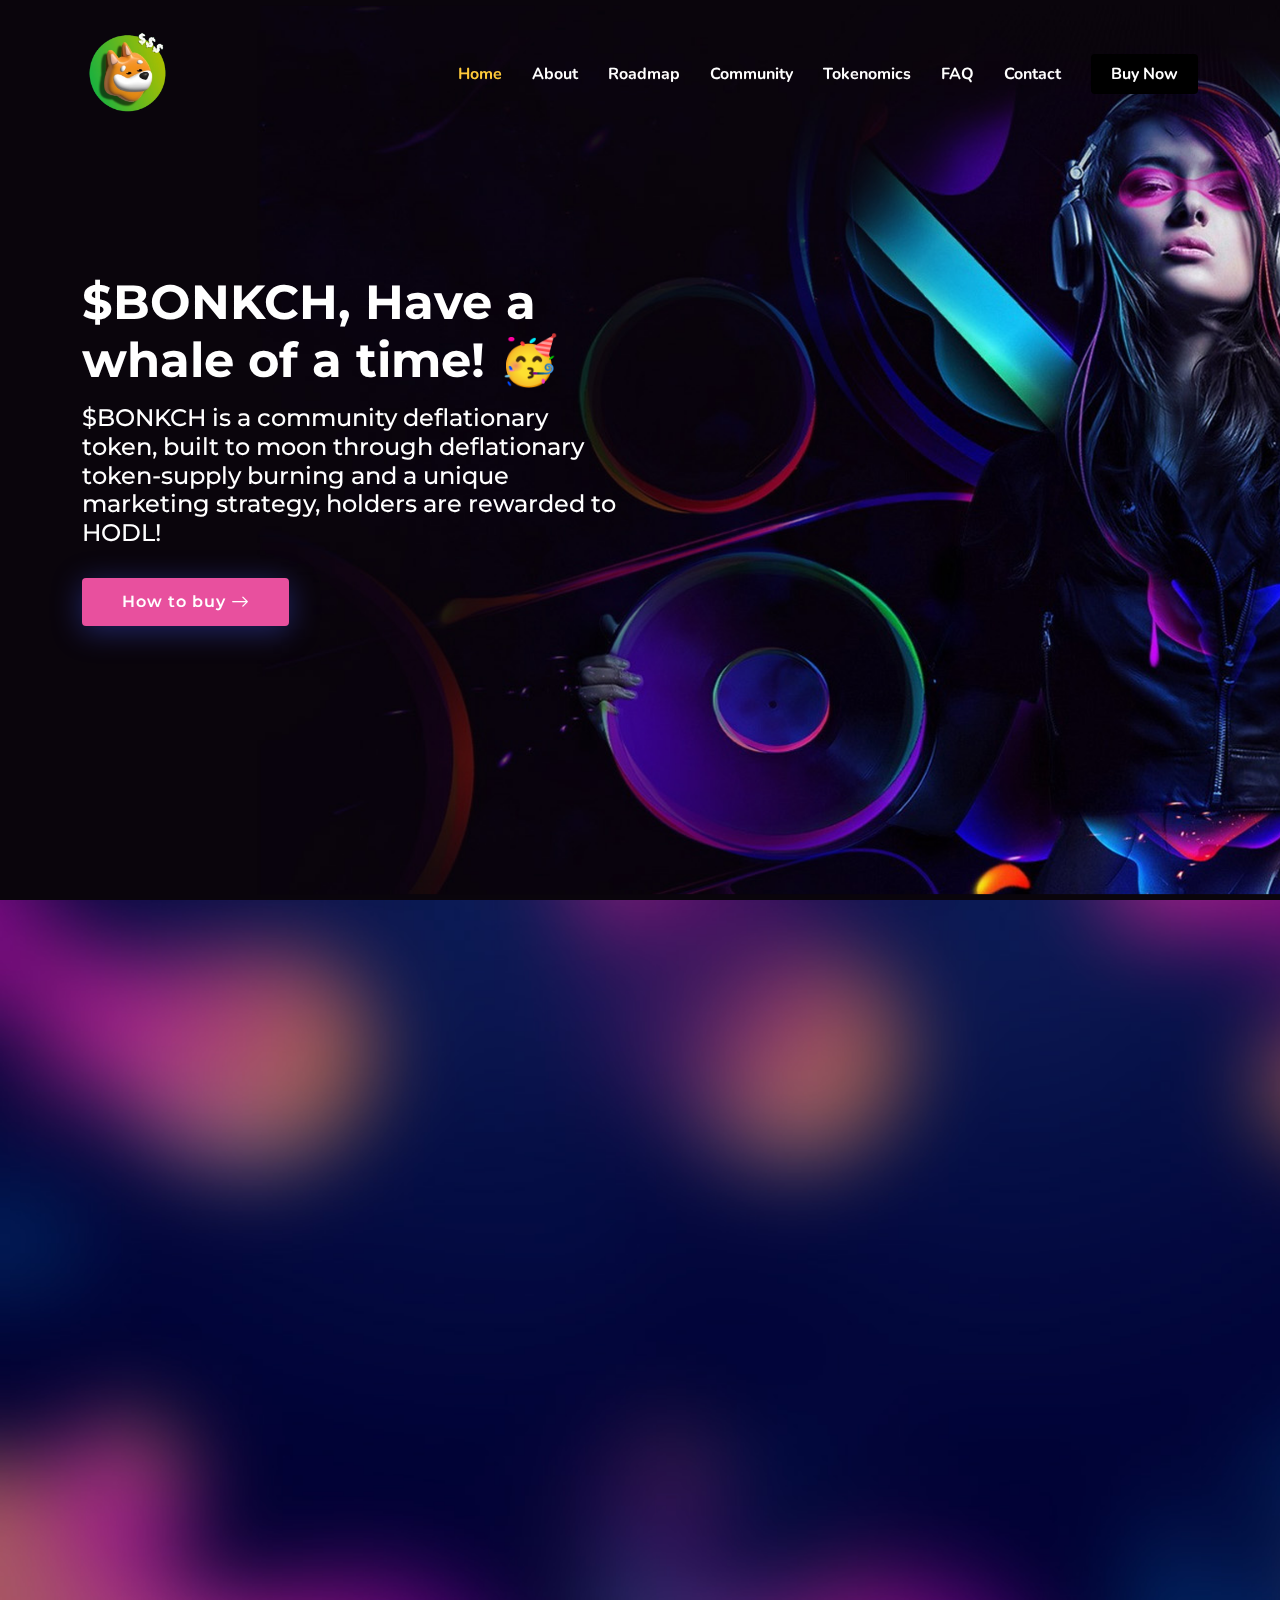
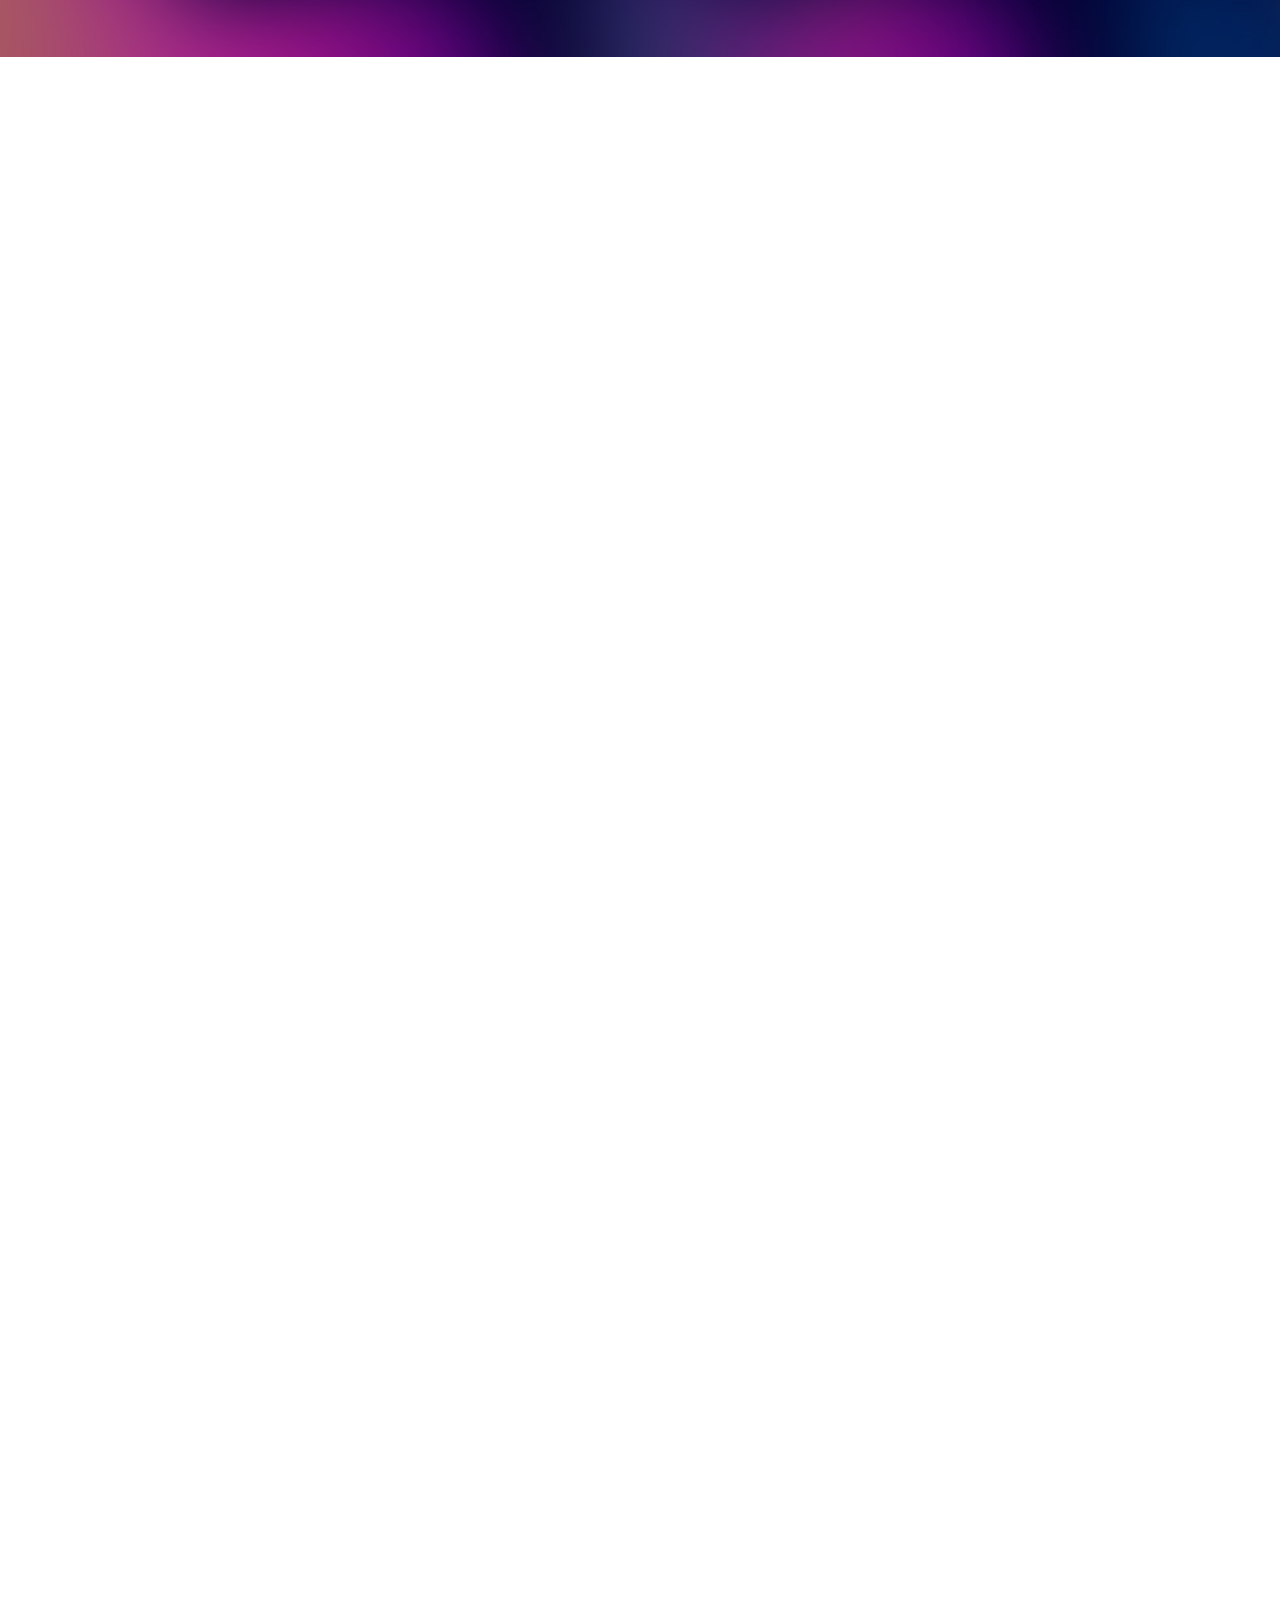
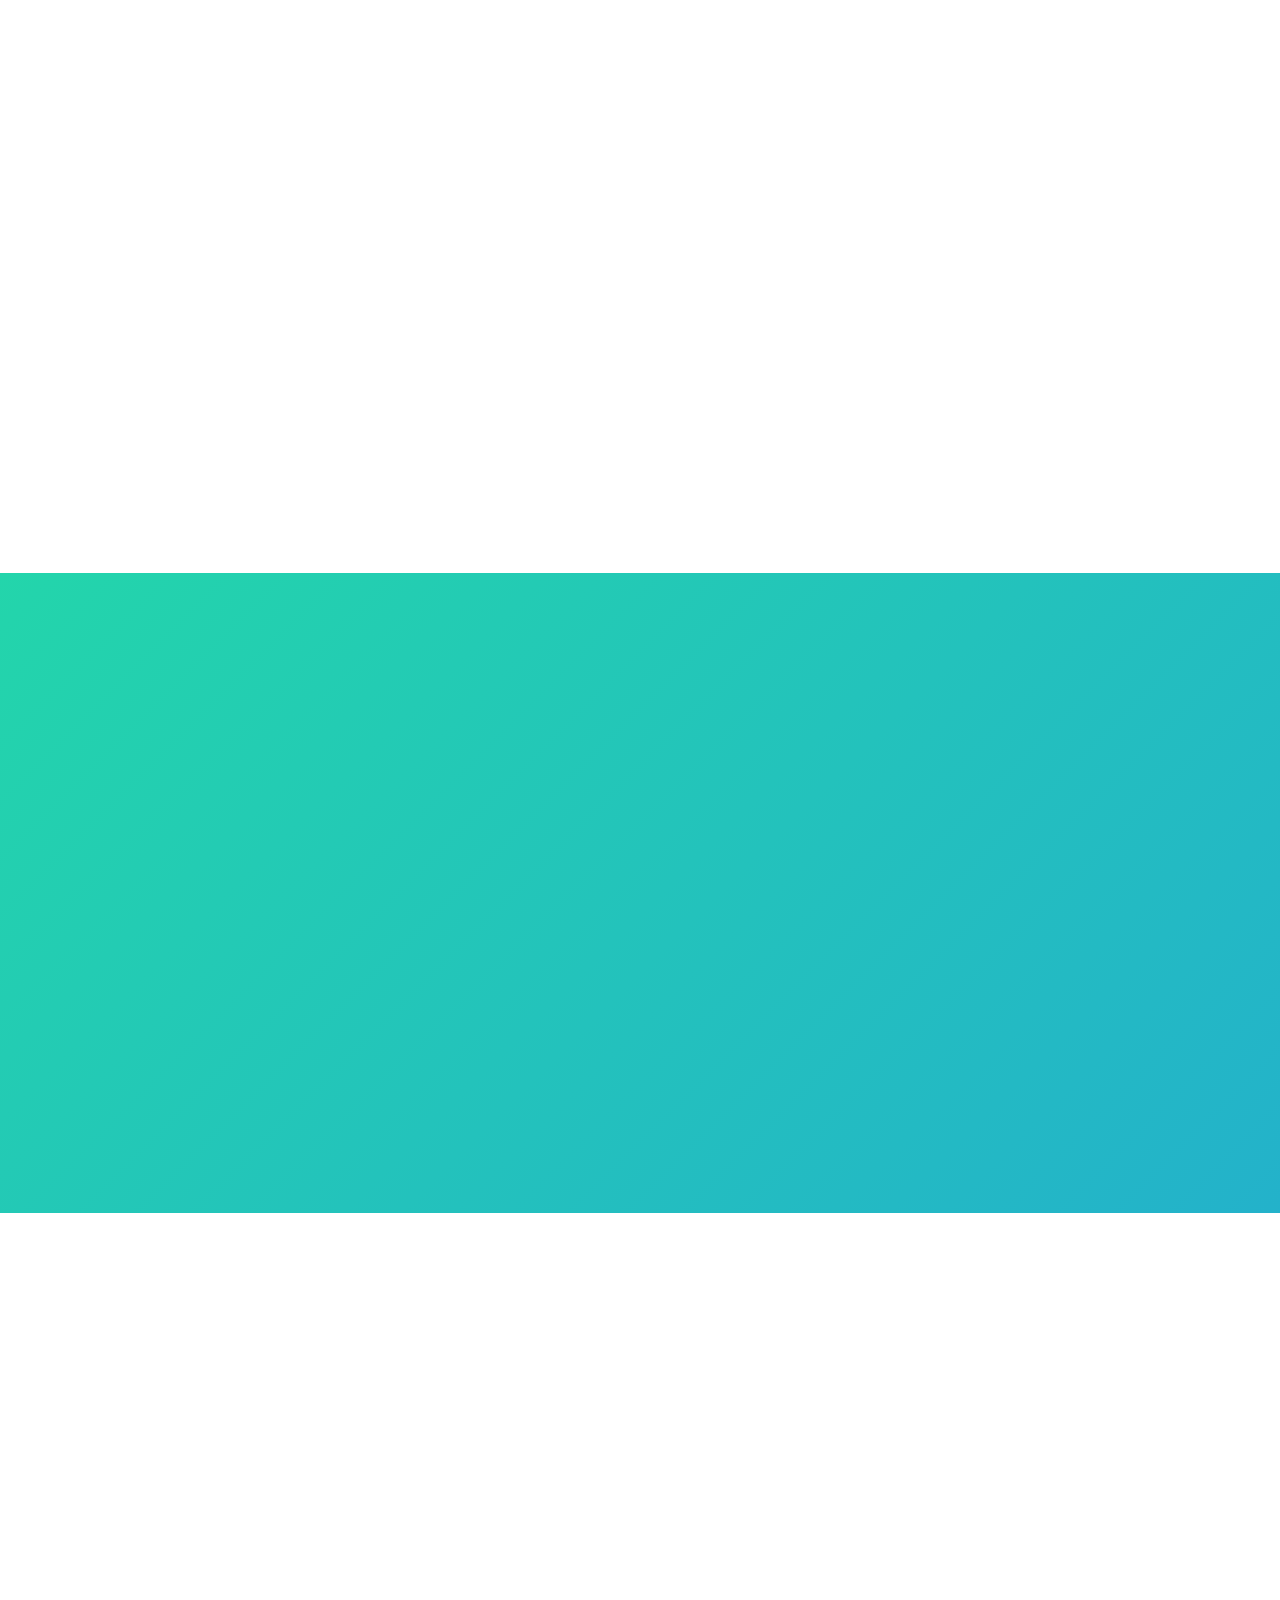
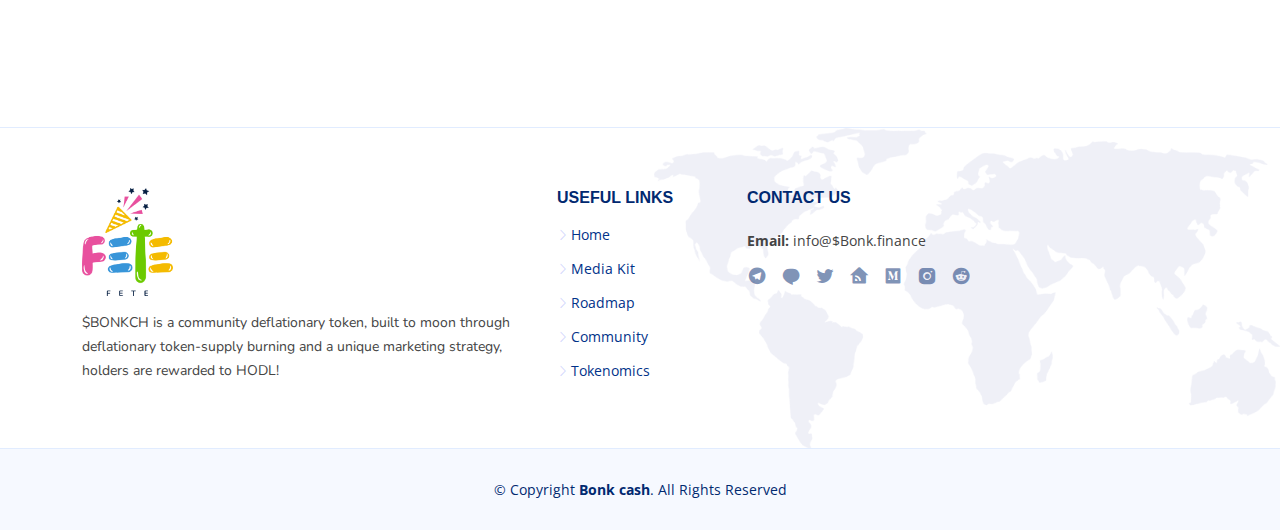
<file: index.html>
<!DOCTYPE html>
<html lang="en">

<head>
  <meta charset="utf-8">
  <meta content="width=device-width, initial-scale=1.0" name="viewport">

  <title>Bonk cash </title>
  <meta charset="UTF-8">
  <meta name="description" content="Bonk cash is an autonomous yield and liquidity generation protocol that directly rewards the holders.">
  <meta name="keywords" content="$BONKCH
   is a community deflationary token, Built to moon through deflationary token-supply burning while continuously increasing liquidity. ">
  <meta name="author" content="Bonk cash">
  <meta name="viewport" content="width=device-width, initial-scale=1.0">

  <!-- Favicons -->
  <link rel="icon" href="assets/img/icon-2.png" type="image/gif" sizes="16x16">
  <link href="assets/img/icon-2.png" rel="icon">
  <link href="assets/img/Icon-2.png" rel="apple-touch-icon">
  <link rel="stylesheet" href="https://cdnjs.cloudflare.com/ajax/libs/font-awesome/4.7.0/css/font-awesome.min.css">

  <!-- Google Fonts -->
  <link href="https://fonts.googleapis.com/css?family=Open+Sans:300,300i,400,400i,600,600i,700,700i|Nunito:300,300i,400,400i,600,600i,700,700i|Poppins:300,300i,400,400i,500,500i,600,600i,700,700i" rel="stylesheet">
  <link rel="preconnect" href="https://fonts.gstatic.com">
<link href="https://fonts.googleapis.com/css2?family=Montserrat:wght@600&display=swap" rel="stylesheet">

  <!-- Vendor CSS Files -->
  <link href="assets/vendor/bootstrap/css/bootstrap.min.css" rel="stylesheet">
  <link href="assets/vendor/bootstrap-icons/bootstrap-icons.css" rel="stylesheet">
  <link href="assets/vendor/aos/aos.css" rel="stylesheet">
  <link href="assets/vendor/remixicon/remixicon.css" rel="stylesheet">
  <link href="assets/vendor/swiper/swiper-bundle.min.css" rel="stylesheet">
  <link href="assets/vendor/glightbox/css/glightbox.min.css" rel="stylesheet">

  <!-- Template Main CSS File -->
  <link href="assets/css/style.css" rel="stylesheet">
</head>

<body>

  <!-- ======= Header ======= -->
  <header id="header" class="header fixed-top">
    <div class="container-fluid container-xl d-flex align-items-center justify-content-between">

      <a href="index.html" class="logo d-flex align-items-center">
        <img src="assets/img/logo 1.png" alt="">
        <!-- <span>$Bonk Finane</span> -->
      </a>

      <nav id="navbar" class="navbar">
        <ul>
          <li><a class="nav-link scrollto active" href="#hero">Home</a></li>
          <li><a class="nav-link scrollto" href="#about">About</a></li>
          <li><a class="nav-link scrollto" href="#roadmap">Roadmap</a></li>
          <li><a class="nav-link scrollto" href="#social">Community</a></li>
          <li><a class="nav-link scrollto" href="#tokenomics">Tokenomics</a></li>
          <li><a class="nav-link scrollto" href="#faq">FAQ</a></li>
          <li><a class="nav-link scrollto" href="#footer">Contact</a></li>
          <li><a class="getstarted scrollto" href="https://exchange.pancakeswap.finance/#/swap?outputCurrency=0xb45dd6ca4962ff378102339da447e1d9d06531d4" target="_blank">Buy Now</a></li>
        </ul>
        <i class="bi bi-list mobile-nav-toggle"></i>
      </nav><!-- .navbar -->

    </div>
  </header><!-- End Header -->

  <!-- ======= Hero Section ======= -->
  <section id="hero" class="hero d-flex align-items-center">

    <div class="container">
      <div class="row">
        <div class="col-lg-6 d-flex flex-column justify-content-center">
          <h1 data-aos="fade-up">$BONKCH, Have a whale of a time! 🥳</h1>
          <h2 data-aos="fade-up" data-aos-delay="400">$BONKCH is a community deflationary token, built to moon through deflationary token-supply burning and a unique marketing strategy, holders are rewarded to HODL! </h2>
          <div data-aos="fade-up" data-aos-delay="600">
            <div class="text-center text-lg-start">
              <a href="https://link.medium.com/JXlWDbOZ0fb" target="_blank" class="btn-get-started scrollto d-inline-flex align-items-center justify-content-center align-self-center">
                <span>How to buy</span>
                <i class="bi bi-arrow-right"></i>
              </a>
            </div>
          </div>
        </div>
        <div class="col-lg-6 hero-img" data-aos="zoom-out" data-aos-delay="200">
          <!-- <img src="assets/img/hero-img.png" class="img-fluid" alt=""> -->
        </div>
      </div>
    </div>

  </section><!-- End Hero -->

  <main id="main">

    <!-- ======= About Section ======= -->
    <section id="about" class="about">

      <div class="container" data-aos="fade-up">
        <div class="row gx-0">

          <div class="col-lg-6 d-flex flex-column justify-content-center" data-aos="fade-up" data-aos-delay="200">
            <div class="content">
              <h3>About Bonk cash</h3>
              <p>
                Bonk Cash is an autonomous yield and liquidity generation protocol that directly rewards the holders, $BONKCH
                 is a community deflationary token, built to moon through deflationary token-supply burning while continuously increasing liquidity.

                We have burned 50% of $BONKCH
                 tokens and will still continue burning on each transaction. Holders earn passive rewards through static reflection. the longer you hold, the bigger the reward!
              </p>
              <div class="text-center text-lg-start">
                <a href="#buy1" class="btn-read-more d-inline-flex align-items-center justify-content-center align-self-center">
                  <span>Read More</span>
                  <i class="bi bi-arrow-right"></i>
                </a>
              </div>
            </div>
          </div>

          <div class="col-lg-6 d-flex align-items-center" data-aos="zoom-out" data-aos-delay="200">
            <div class="container">
              <div class="row row-cols-2">
                <div class="col"> <img src="assets/img/reward.png" class="img-fluid" alt="" id="aboutimg"> <h3>Rewards Mechanism</h3> <p>Holders earn passive rewards through static reflection as they watch their balance of $Bonk Token grow indefinitely.</p></div>
                <div class="col"><img src="assets/img/comm.png" class="img-fluid" alt="" id="aboutimg"> <h3>Community Driven</h3> <p>Though the core development team is always working on Bonk cash it is the community who can guarantee its success. On Telegram, Twitter, Instagram, Reddit and other social media channels, our spectacular community is spreading the word about us.</p></div>
                <div class="col"><img src="assets/img/automatic.png" class="img-fluid" alt="" id="aboutimg"> <h3>Automatic LP</h3> <p>Every trade contributes toward automatically generating liquidity locked inside PancakeSwap LP.</p></div>
                <div class="col"><img src="assets/img/secure.png" class="img-fluid" alt="" id="aboutimg"> <h3>Deflationary</h3> <p>As the blackhole is listed as top holder, every transaction removes tokens from circulation which in turn reduces the circulating supply. </p></div>
              </div>
            </div>
            <!-- <img src="assets/img/about.jpg" class="img-fluid" alt=""> -->
          </div>

        </div>
      </div>

    </section><!-- End About Section -->

    <!-- ======= Buy Section ======= -->
    <section id="buy1" class="features">
      <div class="container" data-aos="fade-up">
        <div class="button-buy">
          <a href="https://exchange.pancakeswap.finance/#/swap?outputCurrency=0xb45dd6ca4962ff378102339da447e1d9d06531d4" target="_blank" class="btn-buy">Buy on Pancakeswap</a>
        </div>
        <p class="button-buy">Use Slippage 11%
        </p>
      </div>
    </section><!-- End buy Section -->

    <!-- ======= Buy 2 Section ======= -->
    <section id="buy2" class="features">
      <div class="container button-buy" data-aos="fade-up">
        <div class="row">
          <!-- <div class="col-sm-6">
            <div class="card">
              <div class="card-body">
                 <a href="#empty"  class="btn-buy1 buyconst">Token Address</a>
                </div>
                <p class="pending">Pending</p>
            </div>
          </div> -->

          <div class="col-sm-6">
            <div class="card">
              <div class="card-body">
                 <a href="https://poocoin.app/tokens/0xb45dd6ca4962ff378102339da447e1d9d06531d4" target="_blank" class="btn-buy3 buyconst">Chart</a>
                </div>
                <!-- <p class="pending">Pending</p> -->
            </div>
          </div>

          <div class="col-sm-6">
            <div class="card">
              <div class="card-body">
                 <a href=#"https://$Bonk.finance/$BonkFINANCE-whitepaper.pdf" target="_blank" class="btn-buy4 buyconst">Whitepaper</a>
                </div>
                <!-- <p class="pending">Pending</p> -->
            </div>
          </div>

          <!-- <div class="col-sm-6">
            <div class="card">
              <div class="card-body">
                 <a href="#empty"  class="btn-buy5 buyconst">Contract</a>
                </div>
                <p class="pending">Pending</p>
            </div>
          </div> -->

          <div class="col-sm-6">
            <div class="card">
              <div class="card-body">
                 <a href="https://bscscan.com/tx/0x7083aa9ee60e361a166067e71b2b704f83117fe02847d2a7dafdd5c43895daea" target="_blank" class="btn-buy6 buyconst">Token Burned</a>
                </div>
                <!-- <p class="pending">Pending</p> -->
            </div>
          </div>

          <!-- <div class="col-sm-6">
            <div class="card">
              <div class="card-body">
                 <a href="#empty"  class="btn-buy7 buyconst">LP Burned</a>
                </div>
                <p class="pending">Pending</p>
            </div>
          </div> -->

        </div>
      </div>
    </section><!-- End buy 2 Section -->

    <!-- Social media connect -->
    <section id="social" class="features">
      <div class="container" data-aos="fade-up">
        <div class="row">
          <div class="card text-center">
      <br>
      <div class="socialbuy" id="social">
      <p> <strong> $Bonk with us </strong></p>
      <div class="social-links mt-4 social" id="social">
              <a href="http://t.me/bonkcash" target="_blank" class="fa fa-telegram"></a>
              <a href="http://t.me/bonkcashchat" target="_blank" class="fa fa-comments"></a>
              <a href="http://x.com/bonkcash" target="_blank" class="fa fa-twitter"></a>
              <a href=#"https://$Bonk.finance" class="fa fa-dribbble"></a>
              <a href=#"https://medium.com/@$Bonkfinance" target="_blank" class="fa fa-medium"></a>
              <a href=#"https://instagram.com/$Bonkfinance" target="_blank" class="fa fa-instagram"></a>
              <a href=#"https://www.reddit.com/r/$Bonkfinance" target="_blank" class="fa fa-reddit"></a>
            </div>
          </div>
         </div>
        </div>
      </div>
    </section>

    <!-- ======= Roadmap Section ======= -->
    <section id="roadmap" class="features">

      <div class="container" data-aos="fade-up">
        <header class="section-header">
          <h2>Road Map</h2>
          <p>$BONKCH
             Road Map</p>
        </header>

        <div class="row">
          <div class="card text-center">
            <div class="card-body">
              <div class="timeline">
                <ul>
                  <li>
                    <div class="right_content">
                      <h2>Launch</h2>
                      <p>
                        •	Fair Launch <br>
                        •	Token Burn (50%) <br>
                        •	Website redesign <br>
                        •	Community growth (Promotions and Marketing) <br>
                        •	Whitepaper 
                      
                      </p>
                    </div>
                    <div class="left_content">
                      <h3>Q1 2021</h3>
                    </div>
                  </li>
                  <li>
                    <div class="right_content">
                      <p>
                        •	Coinmarketcap & Coingecko listing <br>
                        •	Trustwallet & Unirocket Listing <br>
                        •	Partnership with Crypto Leaders <br>
                        •	Promotions nonstop
                      </p>
                    </div>
                    <div class="left_content">
                      <h3>Q2 2021</h3>
                    </div>
                  </li>
                  <li>
                    <div class="right_content">
                      <p>
                        •	CEX Listings <br>
                        •	Certik Contract Audit <br>
                        •	Community votes, events and competitions 
                      </p>
                    </div>
                    <div class="left_content">
                      <h3>Q3 2021 </h3>
                    </div>
                  </li>
                  <li>
                    <div class="right_content">
                      <p>
                        • Partnership with Fundraisers & Charities <br>
                        • Diversification into real-world use cases <br>
                        • Listing on established exchanges <br>
                        • Further ecosystem development
                      </p>
                    </div>
                    <div class="left_content">
                      <h3>Q4 2021 </h3>
                    </div>
                  </li>
                  <div style="clear:both;"></div>
                </ul>
              </div>
              <p>Our aim is to make $BONKCH
                 available everywhere, anywhere.  DeFi is here to stay and $BONKCH
                 aims to be a big part of it.</p>
            </div>
          </div>

        </div> 
        <!-- / row -->

      </div>

    </section><!-- End Roadmap Section -->

    <!-- ======= Tokenomics Section ======= -->
    <section id="tokenomics" class="features">

      <div class="container" data-aos="fade-up">
        <header class="section-header">
          <h2>Tokenomics</h2>

        </header>

        <div class="row">
          <div class="card text-center">
            <div class="card-body">
              <strong>Total supply:</strong> 1,000,000,000,000,000
<div class="progress">
  <div class="progress-bar bg-success" role="progressbar" style="width: 100%;"></div>
</div> <br>

<strong>Limitation: </strong> 5,000,000,000,000  is the maximum amount one can buy or sell 
<div class="progress">
  <div class="progress-bar bg-info" role="progressbar" style="width: 50%;"></div>
</div>
<br>
<strong>Auto LP: </strong> 50% Automatic liquidity on pancakeswap
<div class="progress">
  <div class="progress-bar bg-warning" role="progressbar" style="width: 50%;"></div>
</div>

<br>
<strong>Burn 4%: </strong> it receives a share of each transaction fee, which is  burned to hell, the circulating supply is constantly reduced.
<div class="progress">
  <div class="progress-bar bg-danger" role="progressbar" style="width: 10%;"></div>
</div>

<br>
<strong>Liquidity 2%: </strong> adds to liquidity pool - locked forever
<div class="progress">
  <div class="progress-bar bg-secondary" role="progressbar" style="width: 5%;"></div>
</div>

<br>
<strong>Hodl reward: </strong> 2% distributed to holders
<div class="progress">
  <div class="progress-bar bg-dark" role="progressbar" style="width: 5%;"></div>
</div>

<br>
<strong>Total: </strong>  8% fee per transaction.
<div class="progress">
  <div class="progress-bar bg-primary" role="progressbar" style="width: 8%;"></div>
</div>

            </div>
          </div>

        </div> 
        <!-- / row -->

      </div>

    </section><!-- End Tokenomics Section -->

    <!-- ======= F.A.Q Section ======= -->
    <section id="faq" class="faq">

      <div class="container" data-aos="fade-up">

        <header class="section-header">
          <h2>F.A.Q</h2>
          <p>Frequently Asked Questions</p>
        </header>

        <div class="row">
          <div class="col-lg-6">
            <!-- F.A.Q List 1-->
            <div class="accordion accordion-flush" id="faqlist1">
              <div class="accordion-item">
                <h2 class="accordion-header">
                  <button class="accordion-button collapsed" type="button" data-bs-toggle="collapse" data-bs-target="#faq-content-1">
                    What is BSC?
                  </button>
                </h2>
                <div id="faq-content-1" class="accordion-collapse collapse" data-bs-parent="#faqlist1">
                  <div class="accordion-body">
                    Binance Smart Chain (BSC) is a blockchain network built for running smart contract-based applications. BSC runs in parallel with Binance’s native Binance Chain (BC), which allows users to get the best of both worlds: the high transaction capacity of BC and the smart contract functionality of BSC. <br>

                    The aim of the platform is to enable developers to build decentralized applications (DApps) and help users manage their digital assets cross-chain with low latency and large capacity.
                  </div>
                </div>
              </div>

              <div class="accordion-item">
                <h2 class="accordion-header">
                  <button class="accordion-button collapsed" type="button" data-bs-toggle="collapse" data-bs-target="#faq-content-2">
                    Is the team ANON?
                  </button>
                </h2>
                <div id="faq-content-2" class="accordion-collapse collapse" data-bs-parent="#faqlist1">
                  <div class="accordion-body">
                    Yes, for now we are. Our team is made up primarily of tech enthusiasts from our community: some of us are software programmers, graphic designers or marketing specialists, but we all have one thing in common; we’re passionate about cryptocurrency. 
                  </div>
                </div>
              </div>

              <div class="accordion-item">
                <h2 class="accordion-header">
                  <button class="accordion-button collapsed" type="button" data-bs-toggle="collapse" data-bs-target="#faq-content-3">
                    Funds are SAFU?
                  </button>
                </h2>
                <div id="faq-content-3" class="accordion-collapse collapse" data-bs-parent="#faqlist1">
                  <div class="accordion-body">
                    Yes! We burned the liquidity when we started the token. Check the transaction <a href="https://dxsale.app/app/pages/dxlockview?id=0&add=0xf518DD3E720Bac44DDB68a2542743c4C7867Aa25&type=lplock&chain=BSC" target="_blank">here.</a>
                  </div>
                </div>
              </div>

              <div class="accordion-item">
                <h2 class="accordion-header">
                  <button class="accordion-button collapsed" type="button" data-bs-toggle="collapse" data-bs-target="#faq-content-3a">
                    How was $BONKCH
                     Launched?
                  </button>
                </h2>
                <div id="faq-content-3a" class="accordion-collapse collapse" data-bs-parent="#faqlist1">
                  <div class="accordion-body">
                    We stealth-launched, giving everybody an equal opportunity to invest with a maximum transaction limit.
                  </div>
                </div>
              </div>

              <div class="accordion-item">
                <h2 class="accordion-header">
                  <button class="accordion-button collapsed" type="button" data-bs-toggle="collapse" data-bs-target="#faq-content-3b">
                    Is there a maximum transaction limit?
                  </button>
                </h2>
                <div id="faq-content-3b" class="accordion-collapse collapse" data-bs-parent="#faqlist1">
                  <div class="accordion-body">
                    Yes, the limit is 50,000,000,000,000,000 $BONKCH
                    .
                  </div>
                </div>
              </div>


            </div>
          </div>

          <div class="col-lg-6">

            <!-- F.A.Q List 2-->
            <div class="accordion accordion-flush" id="faqlist2">

              <div class="accordion-item">
                <h2 class="accordion-header">
                  <button class="accordion-button collapsed" type="button" data-bs-toggle="collapse" data-bs-target="#faq2-content-1">
                    How to buy $BONKCH

                  </button>
                </h2>
                <div id="faq2-content-1" class="accordion-collapse collapse" data-bs-parent="#faqlist2">
                  <div class="accordion-body">
                    We drafted up a guide. Click <a href="https://link.medium.com/JXlWDbOZ0fb" target="_blank">here</a> to open it.
                  </div>
                </div>
              </div>

              <div class="accordion-item">
                <h2 class="accordion-header">
                  <button class="accordion-button collapsed" type="button" data-bs-toggle="collapse" data-bs-target="#faq2-content-2">
                    What about WHALES?
                  </button>
                </h2>
                <div id="faq2-content-2" class="accordion-collapse collapse" data-bs-parent="#faqlist2">
                  <div class="accordion-body">
                    We have an anti whale protection where the maximum $BONKCH
                     token a person can buy is limited so there won’t be whales to cause excessive dump in the market
                  </div>
                </div>
              </div>

              <div class="accordion-item">
                <h2 class="accordion-header">
                  <button class="accordion-button collapsed" type="button" data-bs-toggle="collapse" data-bs-target="#faq2-content-3">
                    Has $BONKCH
                     been Audited?
                  </button>
                </h2>
                <div id="faq2-content-3" class="accordion-collapse collapse" data-bs-parent="#faqlist2">
                  <div class="accordion-body">
                    An audit is in progress. Our project is however un-ruggable and liquidity burned, so we’re very confident that we’ll pass with flying colours!
                  </div>
                </div>
              </div>

              <div class="accordion-item">
                <h2 class="accordion-header">
                  <button class="accordion-button collapsed" type="button" data-bs-toggle="collapse" data-bs-target="#faq2-content-3a">
                    When MOON?
                  </button>
                </h2>
                <div id="faq2-content-3a" class="accordion-collapse collapse" data-bs-parent="#faqlist2">
                  <div class="accordion-body">
                    The more active our community, the sooner we moon.
                  </div>
                </div>
              </div>

              <div class="accordion-item">
                <h2 class="accordion-header">
                  <button class="accordion-button collapsed" type="button" data-bs-toggle="collapse" data-bs-target="#faq2-content-3b">
                    Disclaimer
                  </button>
                </h2>
                <div id="faq2-content-3b" class="accordion-collapse collapse" data-bs-parent="#faqlist2">
                  <div class="accordion-body">
                    General information on this website is in no way meant as financial advice. The individual voluntary contributors to this project are not responsible, and cannot be held accountable, for any present or future risk involved with your personal investment into Bonk cash or in other projects that are mentioned on this website. DeFi products, on the Binance smart chain or other chains, are considered a “high risk / high reward” investment and thus follow the golden rules: never invest more than you can afford to lose and do your own research (DYOR).

                  </div>
                </div>
              </div>

            </div>
          </div>

        </div>

      </div>

    </section><!-- End F.A.Q Section -->


  </main><!-- End #main -->

  <!-- ======= Footer ======= -->
  <footer id="footer" class="footer">


    <div class="footer-top">
      <div class="container">
        <div class="row gy-4">
          <div class="col-lg-5 col-md-12 footer-info">
            <a href="index.html" class="logo d-flex align-items-center">
              <img src="assets/img/logo 2.png" alt="">

            </a>
            <p>$BONKCH
               is a community deflationary token, built to moon through deflationary token-supply burning and a unique marketing strategy, holders are rewarded to HODL!</p>
          </div>

          <div class="col-lg-2 col-6 footer-links">
            <h4>Useful Links</h4>
            <ul>
              <li><i class="bi bi-chevron-right"></i> <a href="#home">Home</a></li>
              <li><i class="bi bi-chevron-right"></i> <a href="media-kit.html">Media Kit</a></li>
              <li><i class="bi bi-chevron-right"></i> <a href="#roadmap">Roadmap</a></li>
              <li><i class="bi bi-chevron-right"></i> <a href="http://t.me/$Bonkfinancechat" target="_blank">Community</a></li>
              <li><i class="bi bi-chevron-right"></i> <a href="#tokenomics">Tokenomics</a></li>
            </ul>
          </div>

          <div class="col-lg-3 col-md-12 footer-contact text-center text-md-start">
            <h4>Contact Us</h4>
            <p>
              <strong>Email:</strong> info@$Bonk.finance<br>
            </p>
            <div class="social-links mt-3">
              <a href="http://t.me/$Bonkfinancechat" target="_blank" class="telegram"><i class="ri-telegram-fill"></i></a>
              <a href="http://t.me/bonkcashchat" class="chat" target="_blank"><i class="ri-chat-1-fill"></i></a>
              <a href="http://x.com/bonkcash" class="twitter" target="_blank"><i class="ri-twitter-fill"></i></a>
              <a href="https://$Bonk.finance" class="website" target="_blank"><i class="ri-home-wifi-fill"></i></a>
              <a href="https://medium.com/@$Bonkfinance" class="website" target="_blank"><i class="ri-medium-fill"></i></a>
              <a href="https://instagram.com/$Bonkfinance" class="instagram" target="_blank"><i class="ri-instagram-fill"></i></a>
              <a href="https://www.reddit.com/r/$Bonkfinance" class="reddit" target="_blank"><i class="ri-reddit-fill"></i></a>
          </div>
          </div>
        </div>
      </div>
    </div>

    <div class="container">
      <div class="copyright">
        &copy; Copyright <strong><span>Bonk cash</span></strong>. All Rights Reserved
      </div>
      <!-- <div class="credits">
        Designed by <a href="https://ayooladesmond.com.ng/" target="_blank">Ayoola Desmond</a>
      </div> -->
    </div>
  </footer><!-- End Footer -->

  <a href="#" class="back-to-top d-flex align-items-center justify-content-center"><i class="bi bi-arrow-up-short"></i></a>

  <!-- Vendor JS Files -->
  <script src="assets/vendor/bootstrap/js/bootstrap.bundle.js"></script>
  <script src="assets/vendor/aos/aos.js"></script>
  <script src="assets/vendor/php-email-form/validate.js"></script>
  <script src="assets/vendor/swiper/swiper-bundle.min.js"></script>
  <script src="assets/vendor/purecounter/purecounter.js"></script>
  <script src="assets/vendor/isotope-layout/isotope.pkgd.min.js"></script>
  <script src="assets/vendor/glightbox/js/glightbox.min.js"></script>

  <!-- Template Main JS File -->
  <script src="assets/js/main.js"></script>

</body>

</html>
</file>
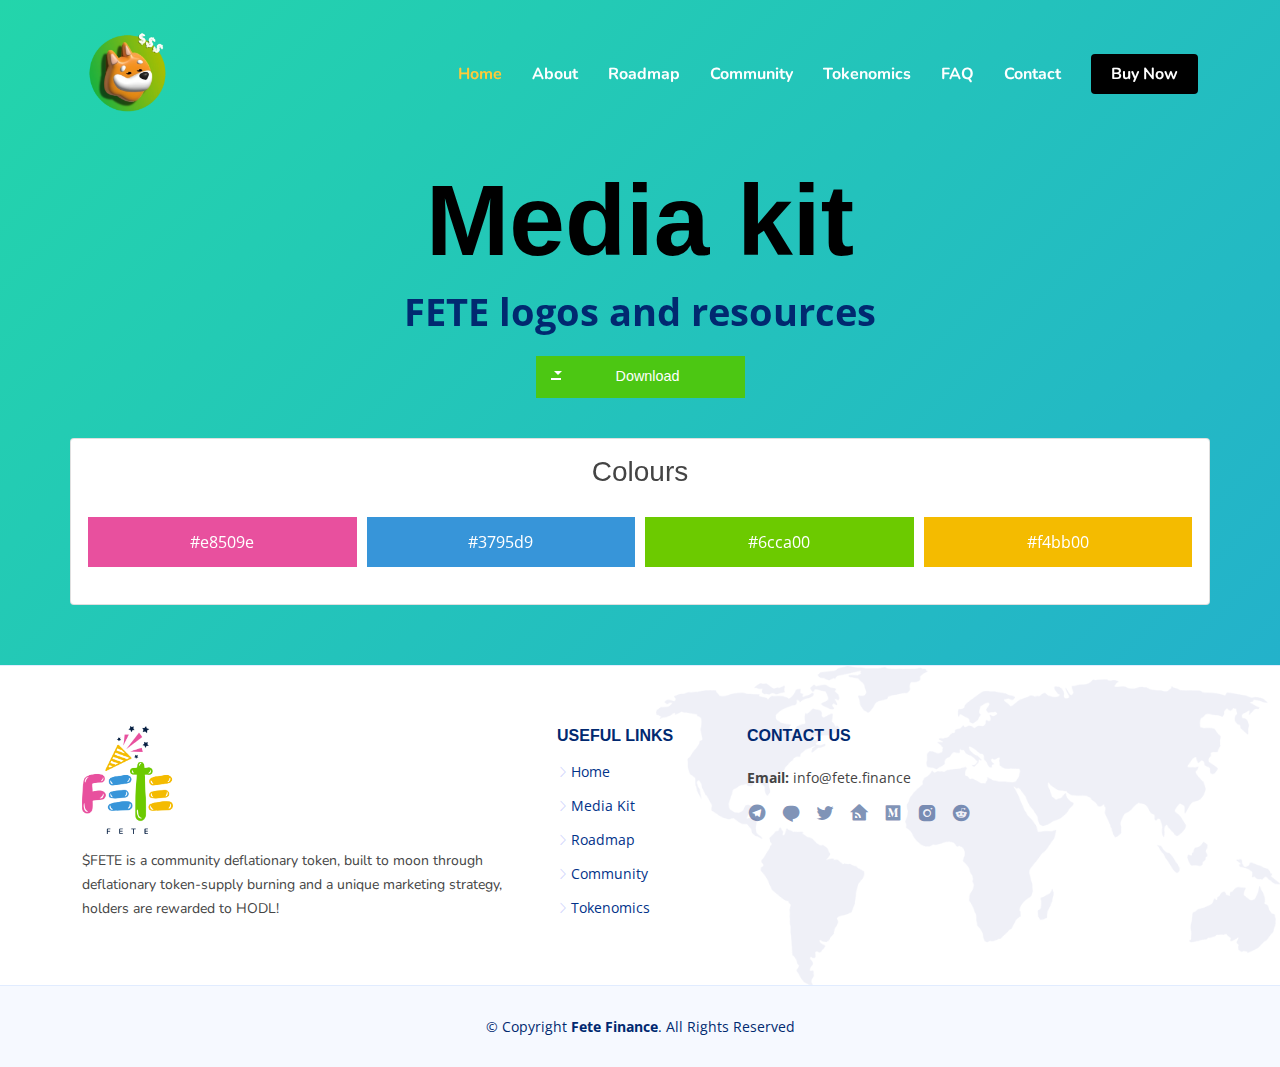
<file: media-kit.html>
<!DOCTYPE html>
<html lang="en">

<head>
  <meta charset="utf-8">
  <meta content="width=device-width, initial-scale=1.0" name="viewport">

  <title>Media Kit - Fete Finance </title>
  <meta charset="UTF-8">
  <meta name="description" content="Fete Finance is an autonomous yield and liquidity generation protocol that directly rewards the holders.">
  <meta name="keywords" content="$FETE is a community deflationary token, Built to moon through deflationary token-supply burning while continuously increasing liquidity. ">
  <meta name="author" content="FETE FINANCE">
  <meta name="viewport" content="width=device-width, initial-scale=1.0">

  <!-- Favicons -->
  <link rel="icon" href="assets/img/icon-2.png" type="image/gif" sizes="16x16">
  <link href="assets/img/icon-2.png" rel="icon">
  <link href="assets/img/Icon-2.png" rel="apple-touch-icon">
  <link rel="stylesheet" href="https://cdnjs.cloudflare.com/ajax/libs/font-awesome/4.7.0/css/font-awesome.min.css">

  <!-- Google Fonts -->
  <link href="https://fonts.googleapis.com/css?family=Open+Sans:300,300i,400,400i,600,600i,700,700i|Nunito:300,300i,400,400i,600,600i,700,700i|Poppins:300,300i,400,400i,500,500i,600,600i,700,700i" rel="stylesheet">
  <link rel="preconnect" href="https://fonts.gstatic.com">
<link href="https://fonts.googleapis.com/css2?family=Montserrat:wght@600&display=swap" rel="stylesheet">

  <!-- Vendor CSS Files -->
  <link href="assets/vendor/bootstrap/css/bootstrap.min.css" rel="stylesheet">
  <link href="assets/vendor/bootstrap-icons/bootstrap-icons.css" rel="stylesheet">
  <link href="assets/vendor/aos/aos.css" rel="stylesheet">
  <link href="assets/vendor/remixicon/remixicon.css" rel="stylesheet">
  <link href="assets/vendor/swiper/swiper-bundle.min.css" rel="stylesheet">
  <link href="assets/vendor/glightbox/css/glightbox.min.css" rel="stylesheet">

  <!-- Template Main CSS File -->
  <link href="assets/css/style.css" rel="stylesheet">
</head>

<body>

  <!-- ======= Header ======= -->
  <header id="header" class="header fixed-top">
    <div class="container-fluid container-xl d-flex align-items-center justify-content-between">

      <a href="index.html" class="logo d-flex align-items-center">
        <img src="assets/img/logo 1.png" alt="">
        <!-- <span>Fete Finane</span> -->
      </a>

      <nav id="navbar" class="navbar">
        <ul>
          <li><a class="nav-link scrollto active" href="index.html">Home</a></li>
          <li><a class="nav-link scrollto" href="index.html">About</a></li>
          <li><a class="nav-link scrollto" href="index.html">Roadmap</a></li>
          <li><a class="nav-link scrollto" href="index.html">Community</a></li>
          <li><a class="nav-link scrollto" href="index.html">Tokenomics</a></li>
          <li><a class="nav-link scrollto" href="index.html">FAQ</a></li>
          <li><a class="nav-link scrollto" href="index.html">Contact</a></li>
          <li><a class="getstarted scrollto" href="https://exchange.pancakeswap.finance/#/swap?outputCurrency=0xb45dd6ca4962ff378102339da447e1d9d06531d4" target="_blank">Buy Now</a></li>
        </ul>
        <i class="bi bi-list mobile-nav-toggle"></i>
      </nav><!-- .navbar -->

    </div>
  </header><!-- End Header -->

  <!-- ======= Hero Section ======= -->

  <main id="main">

    <!-- ======= Media Kit Section ======= -->
    <section id="media" class="features">
    <div class="media-kit-up">
      <div class="container" data-aos="fade-up">
        <header class="section-header">
          <h1 class="big-text">Media kit </h1>
          <p>FETE logos and resources </p> <br>
          <a href="Fete-logo.zip" class="buttonDownload">Download</a>

        </header>

        <div class="row">
          <div class="card text-center">
            <div class="card-body">
<h3>Colours</h3>
            </div>

            <div class="media-row">
                <div class="media-col pink">#e8509e</div>
                <div class="media-col blue">#3795d9</div>
                <div class="media-col green">#6cca00</div>
                <div class="media-col yellow">#f4bb00</div>
              </div>
<p></p> <p></p>
                    </div>

                </div>
        <!-- / row -->

            </div>
        </div>
    </section><!-- End Media Section -->



  </main><!-- End #main -->

  <!-- ======= Footer ======= -->
  <footer id="footer" class="footer">


    <div class="footer-top">
      <div class="container">
        <div class="row gy-4">
          <div class="col-lg-5 col-md-12 footer-info">
            <a href="index.html" class="logo d-flex align-items-center">
              <img src="assets/img/logo 2.png" alt="">

            </a>
            <p>$FETE is a community deflationary token, built to moon through deflationary token-supply burning and a unique marketing strategy, holders are rewarded to HODL!</p>
          </div>

          <div class="col-lg-2 col-6 footer-links">
            <h4>Useful Links</h4>
            <ul>
              <li><i class="bi bi-chevron-right"></i> <a href="#home">Home</a></li>
              <li><i class="bi bi-chevron-right"></i> <a href="media-kit.html">Media Kit</a></li>
              <li><i class="bi bi-chevron-right"></i> <a href="#roadmap">Roadmap</a></li>
              <li><i class="bi bi-chevron-right"></i> <a href="http://t.me/fetefinancechat" target="_blank">Community</a></li>
              <li><i class="bi bi-chevron-right"></i> <a href="#tokenomics">Tokenomics</a></li>
            </ul>
          </div>

          <div class="col-lg-3 col-md-12 footer-contact text-center text-md-start">
            <h4>Contact Us</h4>
            <p>
              <strong>Email:</strong> info@fete.finance<br>
            </p>
            <div class="social-links mt-3">
              <a href="http://t.me/fetefinancechat" target="_blank" class="telegram"><i class="ri-telegram-fill"></i></a>
              <a href="https://t.me/fetefinancechat" class="chat" target="_blank"><i class="ri-chat-1-fill"></i></a>
              <a href="https://twitter.com/fetefinance" class="twitter" target="_blank"><i class="ri-twitter-fill"></i></a>
              <a href="https://fete.finance" class="website" target="_blank"><i class="ri-home-wifi-fill"></i></a>
              <a href="https://medium.com/@fetefinance" class="website" target="_blank"><i class="ri-medium-fill"></i></a>
              <a href="https://instagram.com/fetefinance" class="instagram" target="_blank"><i class="ri-instagram-fill"></i></a>
              <a href="https://www.reddit.com/r/Fetefinance" class="reddit" target="_blank"><i class="ri-reddit-fill"></i></a>
          </div>
          </div>
        </div>
      </div>
    </div>

    <div class="container">
      <div class="copyright">
        &copy; Copyright <strong><span>Fete Finance</span></strong>. All Rights Reserved
      </div>
      <!-- <div class="credits">
        Designed by <a href="https://ayooladesmond.com.ng/" target="_blank">Ayoola Desmond</a>
      </div> -->
    </div>
  </footer><!-- End Footer -->

  <a href="#" class="back-to-top d-flex align-items-center justify-content-center"><i class="bi bi-arrow-up-short"></i></a>

  <!-- Vendor JS Files -->
  <script src="assets/vendor/bootstrap/js/bootstrap.bundle.js"></script>
  <script src="assets/vendor/aos/aos.js"></script>
  <script src="assets/vendor/php-email-form/validate.js"></script>
  <script src="assets/vendor/swiper/swiper-bundle.min.js"></script>
  <script src="assets/vendor/purecounter/purecounter.js"></script>
  <script src="assets/vendor/isotope-layout/isotope.pkgd.min.js"></script>
  <script src="assets/vendor/glightbox/js/glightbox.min.js"></script>

  <!-- Template Main JS File -->
  <script src="assets/js/main.js"></script>

</body>

</html>
</file>
<file: assets/css/style.css>
@import url('https://fonts.googleapis.com/css2?family=Montserrat:wght@600&display=swap');
@import url('https://fonts.googleapis.com/css2?family=Montserrat:wght@100&display=swap');


:root {
  scroll-behavior: smooth;
}

body {
  font-family: "Open Sans", sans-serif;
  color: #444444;

}

a {
  color: #4154f1;
  text-decoration: none;
}

a:hover {
  color: #717ff5;
  text-decoration: none;
}

h1, h2, h3, h4, h5, h6 {
  font-family: sans-serif
}

/*--------------------------------------------------------------
# Sections
--------------------------------------------------------------*/
section {
  padding: 60px 0;
  overflow: hidden;
}

.section-header {
  text-align: center;
  padding-bottom: 40px;
}

.section-header h2 {
  font-size: 13px;
  letter-spacing: 1px;
  font-weight: 700;
  margin: 0;
  color: #4154f1;
  text-transform: uppercase;
}

.section-header p {
  margin: 10px 0 0 0;
  padding: 0;
  font-size: 38px;
  line-height: 42px;
  font-weight: 700;
  color: #012970;
}

@media (max-width: 768px) {
  .section-header p {
    font-size: 28px;
    line-height: 32px;
  }
}

/*--------------------------------------------------------------
# Breadcrumbs
--------------------------------------------------------------*/
.breadcrumbs {
  padding: 15px 0;
  background: #26b63b;
  min-height: 40px;
  margin-top: 82px;
  color: #fff;
}

@media (max-width: 992px) {
  .breadcrumbs {
    margin-top: 57px;
  }
}

.breadcrumbs h2 {
  font-size: 28px;
  font-weight: 500;
}

.breadcrumbs ol {
  display: flex;
  flex-wrap: wrap;
  list-style: none;
  padding: 0 0 10px 0;
  margin: 0;
  font-size: 14px;
}

.breadcrumbs ol a {
  color: #fff;
  transition: 0.3s;
}

.breadcrumbs ol a:hover {
  text-decoration: underline;
}

.breadcrumbs ol li + li {
  padding-left: 10px;
}

.breadcrumbs ol li + li::before {
  display: inline-block;
  padding-right: 10px;
  color: #8894f6;
  content: "/";
}

/*--------------------------------------------------------------
# Back to top button
--------------------------------------------------------------*/
.back-to-top {
  position: fixed;
  visibility: hidden;
  opacity: 0;
  right: 15px;
  bottom: 15px;
  z-index: 99999;
  background: #018014;
  width: 40px;
  height: 40px;
  border-radius: 4px;
  transition: all 0.4s;
}

.back-to-top i {
  font-size: 24px;
  color: #fff;
  line-height: 0;
}

.back-to-top:hover {
  background: #6776f4;
  color: #fff;
}

.back-to-top.active {
  visibility: visible;
  opacity: 1;
}

/*--------------------------------------------------------------
# Disable aos animation delay on mobile devices
--------------------------------------------------------------*/
@media screen and (max-width: 768px) {
  [data-aos-delay] {
    transition-delay: 0 !important;
  }
}

/*--------------------------------------------------------------
# Header
--------------------------------------------------------------*/
.header {
  transition: all 0.5s;
  z-index: 997;
  padding: 20px 0;
}

.header.header-scrolled {
  background: rgb(7, 136, 18);
  padding: 15px 0;
  box-shadow: 0px 2px 20px rgba(1, 41, 112, 0.1);
}

.header .logo {
  line-height: 0;
}

.header .logo img {
  max-height: 108px;
  margin-right: 6px;
}

@media screen and (max-width: 600px) {
  .header .logo img {
    max-height: 80px;
    margin-right: 6px;
  }  
}

.header .logo span {
  font-size: 30px;
  font-weight: 700;
  letter-spacing: 1px;
  color: #0340aa;
  font-family: "Nunito", sans-serif;
  margin-top: 3px;
}

/*--------------------------------------------------------------
# Navigation Menu
--------------------------------------------------------------*/
/**
* Desktop Navigation 
*/
.navbar {
  padding: 0;
}

.navbar ul {
  margin: 0;
  padding: 0;
  display: flex;
  list-style: none;
  align-items: center;
}

.navbar li {
  position: relative;
}

.navbar a {
  display: flex;
  align-items: center;
  justify-content: space-between;
  padding: 10px 0 10px 30px;
  font-family: "Nunito", sans-serif;
  font-size: 16px;
  font-weight: 700;
  color: #ffffff;
  white-space: nowrap;
  transition: 0.3s;
}

.navbar a i {
  font-size: 12px;
  line-height: 0;
  margin-left: 5px;
}

.navbar a:hover, .navbar .active, .navbar li:hover > a {
  color: #ffca3a;
}

.navbar .getstarted {
  background: #000000;
  padding: 8px 20px;
  margin-left: 30px;
  border-radius: 4px;
  color: #fff;
}

.navbar .getstarted:hover {
  color: #fff;
  background: #5969f3;
}

.navbar .dropdown ul {
  display: block;
  position: absolute;
  left: 14px;
  top: calc(100% + 30px);
  margin: 0;
  padding: 10px 0;
  z-index: 99;
  opacity: 0;
  visibility: hidden;
  background: #fff;
  box-shadow: 0px 0px 30px rgba(127, 137, 161, 0.25);
  transition: 0.3s;
  border-radius: 4px;
}

.navbar .dropdown ul li {
  min-width: 200px;
}

.navbar .dropdown ul a {
  padding: 10px 20px;
  font-size: 15px;
  text-transform: none;
  font-weight: 600;
}

.navbar .dropdown ul a i {
  font-size: 12px;
}

.navbar .dropdown ul a:hover, .navbar .dropdown ul .active:hover, .navbar .dropdown ul li:hover > a {
  color: #4154f1;
}

.navbar .dropdown:hover > ul {
  opacity: 1;
  top: 100%;
  visibility: visible;
}

.navbar .dropdown .dropdown ul {
  top: 0;
  left: calc(100% - 30px);
  visibility: hidden;
}

.navbar .dropdown .dropdown:hover > ul {
  opacity: 1;
  top: 0;
  left: 100%;
  visibility: visible;
}

@media (max-width: 1366px) {
  .navbar .dropdown .dropdown ul {
    left: -90%;
  }
  .navbar .dropdown .dropdown:hover > ul {
    left: -100%;
  }
}

/**
* Mobile Navigation 
*/
.mobile-nav-toggle {
  color: #012970;
  font-size: 28px;
  cursor: pointer;
  display: none;
  line-height: 0;
  transition: 0.5s;
}

.mobile-nav-toggle.bi-x {
  color: #fff;
}

@media (max-width: 991px) {
  .mobile-nav-toggle {
    display: block;
  }
  .navbar ul {
    display: none;
  }
}

.navbar-mobile {
  position: fixed;
  overflow: hidden;
  top: 0;
  right: 0;
  left: 0;
  bottom: 0;
  background: rgba(1, 22, 61, 0.9);
  transition: 0.3s;
}

.navbar-mobile .mobile-nav-toggle {
  position: absolute;
  top: 15px;
  right: 15px;
}

.navbar-mobile ul {
  display: block;
  position: absolute;
  top: 55px;
  right: 15px;
  bottom: 15px;
  left: 15px;
  padding: 10px 0;
  border-radius: 10px;
  background-color: #fff;
  overflow-y: auto;
  transition: 0.3s;
}

.navbar-mobile a {
  padding: 10px 20px;
  font-size: 15px;
  color: #012970;
}

.navbar-mobile a:hover, .navbar-mobile .active, .navbar-mobile li:hover > a {
  color: #4154f1;
}

.navbar-mobile .getstarted {
  margin: 15px;
}

.navbar-mobile .dropdown ul {
  position: static;
  display: none;
  margin: 10px 20px;
  padding: 10px 0;
  z-index: 99;
  opacity: 1;
  visibility: visible;
  background: #fff;
  box-shadow: 0px 0px 30px rgba(127, 137, 161, 0.25);
}

.navbar-mobile .dropdown ul li {
  min-width: 200px;
}

.navbar-mobile .dropdown ul a {
  padding: 10px 20px;
}

.navbar-mobile .dropdown ul a i {
  font-size: 12px;
}

.navbar-mobile .dropdown ul a:hover, .navbar-mobile .dropdown ul .active:hover, .navbar-mobile .dropdown ul li:hover > a {
  color: #4154f1;
}

.navbar-mobile .dropdown > .dropdown-active {
  display: block;
}

/*--------------------------------------------------------------
# Hero Section
--------------------------------------------------------------*/
.hero {
  width: 100%;
  height: 100vh;
  background: url(../img/hero-bg.png) top center no-repeat;
  background-size: cover;
}

.hero h1 {
  margin: 0;
  font-size: 48px;
  font-weight: 700;
  color: #fff;
  font-family: 'Montserrat', sans-serif;
}

.hero h2 {
  color: #ffffff;
  margin: 15px 0 0 0;
  font-size: 24px;
  font-family: 'Montserrat', sans-serif;
}

.hero .btn-get-started {
  margin-top: 30px;
  line-height: 0;
  padding: 15px 40px;
  border-radius: 4px;
  transition: 0.5s;
  color: #fff;
  background: #e8509e;
  box-shadow: 0px 5px 30px rgba(65, 84, 241, 0.4);
}

.hero .btn-get-started span {
  font-family: 'Montserrat', sans-serif;
  font-weight: 600;
  font-size: 16px;
  letter-spacing: 1px;
}

.hero .btn-get-started i {
  margin-left: 5px;
  font-size: 18px;
  transition: 0.3s;
}

.hero .btn-get-started:hover i {
  transform: translateX(5px);
}

.hero .hero-img {
  text-align: right;
}

@media (min-width: 1024px) {
  .hero {
    background-attachment: fixed;
  }
}

@media (max-width: 991px) {
  .hero {
    height: auto;
    padding: 120px 0 60px 0;
  }
  .hero .hero-img {
    text-align: center;
    margin-top: 80px;
  }
  .hero .hero-img img {
    width: 80%;
  }
}

@media (max-width: 768px) {
  .hero {
    text-align: center;
  }
  .hero h1 {
    font-size: 32px;
  }
  .hero h2 {
    font-size: 24px;
  }
  .hero .hero-img img {
    width: 100%;
  }
}

/*--------------------------------------------------------------
# Index Page
--------------------------------------------------------------*/
/*--------------------------------------------------------------
# About
--------------------------------------------------------------*/

#about{
  background-image: url(../img/aboutnew.jpg);
  background-size: cover;
}

#aboutimg{
  width: 24%;
  height: auto;
  padding-bottom: 20px;
}

.about .content {
  background-color: none;
  padding: 40px;
  
}

.about h3 {
  font-size: 18px;
  font-weight: 700;
  color: #8bc700;
  text-transform: uppercase;
  font-family: 'Montserrat', sans-serif;

}

.about h2 {
  font-size: 24px;
  font-weight: 700;
  color: #012970;
  font-family: 'Montserrat', sans-serif;

}

.about p {
  margin: 15px 0 30px 0;
  line-height: 24px;
  color: white;
  
}

.about .btn-read-more {
  line-height: 0;
  padding: 15px 40px;
  border-radius: 4px;
  transition: 0.5s;
  color: #fff;
  background: #e8509e;
  box-shadow: 0px 5px 25px rgba(65, 84, 241, 0.3);
}

.about .btn-read-more span {
  font-family: "Nunito", sans-serif;
  font-weight: 600;
  font-size: 16px;
  letter-spacing: 1px;
}

.about .btn-read-more i {
  margin-left: 5px;
  font-size: 18px;
  transition: 0.3s;
}

.about .btn-read-more:hover i {
  transform: translateX(5px);
}

/*--------------------------------------------------------------
# Features
--------------------------------------------------------------*/
.features .feature-box {
  padding: 24px 20px;
  box-shadow: 0px 0 30px rgba(1, 41, 112, 0.08);
  transition: 0.3s;
  height: 100%;
}

.features .feature-box h3 {
  font-size: 18px;
  color: #012970;
  font-weight: 700;
  margin: 0;
}

.features .feature-box i {
  line-height: 0;
  background: #ecf3ff;
  padding: 4px;
  margin-right: 10px;
  font-size: 24px;
  border-radius: 3px;
  transition: 0.3s;
}

.features .feature-box:hover i {
  background: #4154f1;
  color: #fff;
}

.features .feture-tabs {
  margin-top: 120px;
}

.features .feture-tabs h3 {
  color: #012970;
  font-weight: 700;
  font-size: 32px;
  margin-bottom: 10px;
}

@media (max-width: 768px) {
  .features .feture-tabs h3 {
    font-size: 28px;
  }
}

.features .feture-tabs .nav-pills {
  border-bottom: 1px solid #eee;
}

.features .feture-tabs .nav-link {
  background: none;
  text-transform: uppercase;
  font-size: 15px;
  font-weight: 600;
  color: #012970;
  padding: 12px 0;
  margin-right: 25px;
  margin-bottom: -2px;
  border-radius: 0;
}

.features .feture-tabs .nav-link.active {
  color: #4154f1;
  border-bottom: 3px solid #4154f1;
}

.features .feture-tabs .tab-content h4 {
  font-size: 18px;
  margin: 0;
  font-weight: 700;
  color: #012970;
}

.features .feture-tabs .tab-content i {
  font-size: 24px;
  line-height: 0;
  margin-right: 8px;
  color: #4154f1;
}

.features .feature-icons {
  margin-top: 120px;
}

.features .feature-icons h3 {
  color: #012970;
  font-weight: 700;
  font-size: 32px;
  margin-bottom: 20px;
  text-align: center;
}

@media (max-width: 768px) {
  .features .feature-icons h3 {
    font-size: 28px;
  }
}

.features .feature-icons .content .icon-box {
  display: flex;
}

.features .feature-icons .content .icon-box h4 {
  font-size: 20px;
  font-weight: 700;
  margin: 0 0 10px 0;
  color: #012970;
}

.features .feature-icons .content .icon-box i {
  font-size: 44px;
  line-height: 44px;
  color: #0245bc;
  margin-right: 15px;
}

.features .feature-icons .content .icon-box p {
  font-size: 15px;
  color: #848484;
}

/*--------------------------------------------------------------
# Services
--------------------------------------------------------------*/
.services .service-box {
  box-shadow: 0px 0 30px rgba(1, 41, 112, 0.08);
  height: 100%;
  padding: 60px 30px;
  text-align: center;
  transition: 0.3s;
  border-radius: 5px;
}

.services .service-box .icon {
  font-size: 36px;
  padding: 40px 20px;
  border-radius: 4px;
  position: relative;
  margin-bottom: 25px;
  display: inline-block;
  line-height: 0;
  transition: 0.3s;
}

.services .service-box h3 {
  color: #444444;
  font-weight: 700;
}

.services .service-box .read-more {
  display: inline-flex;
  align-items: center;
  justify-content: center;
  font-weight: 600;
  font-size: 16px;
  padding: 8px 20px;
}

.services .service-box .read-more i {
  line-height: 0;
  margin-left: 5px;
  font-size: 18px;
}

.services .service-box.blue {
  border-bottom: 3px solid #2db6fa;
}

.services .service-box.blue .icon {
  color: #2db6fa;
  background: #dbf3fe;
}

.services .service-box.blue .read-more {
  color: #2db6fa;
}

.services .service-box.blue:hover {
  background: #2db6fa;
}

.services .service-box.orange {
  border-bottom: 3px solid #f68c09;
}

.services .service-box.orange .icon {
  color: #f68c09;
  background: #fde3c4;
}

.services .service-box.orange .read-more {
  color: #f68c09;
}

.services .service-box.orange:hover {
  background: #f68c09;
}

.services .service-box.green {
  border-bottom: 3px solid #08da4e;
}

.services .service-box.green .icon {
  color: #08da4e;
  background: #cffddf;
}

.services .service-box.green .read-more {
  color: #08da4e;
}

.services .service-box.green:hover {
  background: #08da4e;
}

.services .service-box.red {
  border-bottom: 3px solid #e9222c;
}

.services .service-box.red .icon {
  color: #e9222c;
  background: #fef7f8;
}

.services .service-box.red .read-more {
  color: #e9222c;
}

.services .service-box.red:hover {
  background: #e9222c;
}

.services .service-box.purple {
  border-bottom: 3px solid #b50edf;
}

.services .service-box.purple .icon {
  color: #b50edf;
  background: #f8e4fd;
}

.services .service-box.purple .read-more {
  color: #b50edf;
}

.services .service-box.purple:hover {
  background: #b50edf;
}

.services .service-box.pink {
  border-bottom: 3px solid #f51f9c;
}

.services .service-box.pink .icon {
  color: #f51f9c;
  background: #feecf7;
}

.services .service-box.pink .read-more {
  color: #f51f9c;
}

.services .service-box.pink:hover {
  background: #f51f9c;
}

.services .service-box:hover h3, .services .service-box:hover p, .services .service-box:hover .read-more {
  color: #fff;
}

.services .service-box:hover .icon {
  background: #fff;
}

/*--------------------------------------------------------------
# F.A.Q
--------------------------------------------------------------*/
.faq .accordion-collapse {
  border: 0;
}

.faq .accordion-button {
  padding: 15px 15px 20px 0;
  font-weight: 600;
  border: 0;
  font-size: 18px;
  color: #444444;
  text-align: left;
}

.faq .accordion-button:focus {
  box-shadow: none;
}

.faq .accordion-button:not(.collapsed) {
  background: none;
  color: #4154f1;
  border-bottom: 0;
}

.faq .accordion-body {
  padding: 0 0 25px 0;
  border: 0;
}




/*--------------------------------------------------------------
# Footer
--------------------------------------------------------------*/
.footer {
  background: #f6f9ff;
  padding: 0 0 30px 0;
  font-size: 14px;
}

.footer .footer-newsletter {
  padding: 50px 0;
  background: #f6f9ff;
  border-top: 1px solid #e1ecff;
}

.footer .footer-newsletter h4 {
  font-size: 24px;
  margin: 0 0 10px 0;
  padding: 0;
  line-height: 1;
  font-weight: 700;
  color: #012970;
}

.footer .footer-newsletter form {
  margin-top: 20px;
  background: #fff;
  padding: 6px 10px;
  position: relative;
  border-radius: 4px;
  border: 1px solid #e1ecff;
}

.footer .footer-newsletter form input[type="email"] {
  border: 0;
  padding: 8px;
  width: calc(100% - 140px);
}

.footer .footer-newsletter form input[type="submit"] {
  position: absolute;
  top: 0;
  right: 0;
  bottom: 0;
  border: 0;
  background: none;
  font-size: 16px;
  padding: 0 30px;
  margin: 3px;
  background: #4154f1;
  color: #fff;
  transition: 0.3s;
  border-radius: 4px;
}

.footer .footer-newsletter form input[type="submit"]:hover {
  background: #5969f3;
}

.footer .footer-top {
  background: white url(../img/footer-bg.png) no-repeat right top;
  background-size: contain;
  border-top: 1px solid #e1ecff;
  border-bottom: 1px solid #e1ecff;
  padding: 60px 0 30px 0;
}

@media (max-width: 992px) {
  .footer .footer-top {
    background-position: center bottom;
  }
}

.footer .footer-top .footer-info {
  margin-bottom: 30px;
}

.footer .footer-top .footer-info .logo {
  line-height: 0;
  margin-bottom: 15px;
}

.footer .footer-top .footer-info .logo img {
  max-height: 108px;
  margin-right: 6px;
}

.footer .footer-top .footer-info .logo span {
  font-size: 30px;
  font-weight: 700;
  letter-spacing: 1px;
  color: #012970;
  font-family: "Nunito", sans-serif;
  margin-top: 3px;
}

.footer .footer-top .footer-info p {
  font-size: 14px;
  line-height: 24px;
  margin-bottom: 0;
  font-family: "Nunito", sans-serif;
}

.footer .footer-top .social-links a {
  font-size: 20px;
  display: inline-block;
  color: rgba(1, 41, 112, 0.5);
  line-height: 0;
  margin-right: 10px;
  transition: 0.3s;
}

.footer .footer-top .social-links a:hover {
  color: #012970;
}

.footer .footer-top h4 {
  font-size: 16px;
  font-weight: bold;
  color: #012970;
  text-transform: uppercase;
  position: relative;
  padding-bottom: 12px;
}

.footer .footer-top .footer-links {
  margin-bottom: 30px;
}

.footer .footer-top .footer-links ul {
  list-style: none;
  padding: 0;
  margin: 0;
}

.footer .footer-top .footer-links ul i {
  padding-right: 2px;
  color: #d0d4fc;
  font-size: 12px;
  line-height: 0;
}

.footer .footer-top .footer-links ul li {
  padding: 10px 0;
  display: flex;
  align-items: center;
}

.footer .footer-top .footer-links ul li:first-child {
  padding-top: 0;
}

.footer .footer-top .footer-links ul a {
  color: #013289;
  transition: 0.3s;
  display: inline-block;
  line-height: 1;
}

.footer .footer-top .footer-links ul a:hover {
  color: #4154f1;
}

.footer .footer-top .footer-contact p {
  line-height: 26px;
}

.footer .copyright {
  text-align: center;
  padding-top: 30px;
  color: #012970;
}

.footer .credits {
  padding-top: 10px;
  text-align: center;
  font-size: 13px;
  color: #012970;
}

/* timeline */
.timeline:before {
  content: '';
  position:absolute;
  height:100%;
  left:50%;
  width:2px;
  top:-20px;
  background:rgb(0, 0, 0);
  z-index:1;
}
.timeline{
  position:relative;
  margin: 50px auto;
  width:1000px;
  padding:50px 0;
}


.timeline ul{
  margin:0;
  padding:0 ;
}

.timeline ul li{
  list-style:none;
  box-sizing:border-box; 
  line-height:normal;
  position:relative;
  width:50%;
  padding: 40px 70px;
}

.timeline ul li .right_content h2{
  color:rgba(59,112,239,1);
  padding:0px 2px 18px 0px;
}
.timeline ul li:nth-child(odd){
  float:left;
  text-align:right;
  clear:both;
}

.timeline ul li:nth-child(even){
  float:right;
  text-align:left;
  clear:both;
}

.left_content{
  padding-bottom:20px;
}

.timeline ul li:nth-child(odd):before{
  content: '';
  position:absolute;
  width:10px;
  height:10px;
  background:rgba(59,112,239,1);
  border-radius:50%;
  box-shadow: 0 0 0 3px rgba(58,112,239,0.2);
  right:-6px;
  top:24px;
  z-index:1;
}

.timeline ul li:nth-child(even):before{
  content: '';
  position:absolute;
  width:10px;
  height:10px;
 background:rgba(59,112,239,1);
  border-radius:50%;
  box-shadow: 0 0 0 3px rgba(58,112,239,0.2);
  left:-6px;
  top:24px;
}

.timeline ul li:nth-child(odd) .left_content{
  position:absolute;
  top:12px;
  right:-230px;
  margin:0;
  padding:8px 16px;

  color:rgb(0, 0, 0);
  box-shadow:0 0 0 3px rgba(59,112,239,0.3);
  border-radius:18px;
  
}

.timeline ul li:nth-child(even) .left_content{
  position:absolute;
  top:12px;
  left:-230px;
  margin:0;
  padding:8px 16px;
  
  color:rgb(0, 0, 0);
  box-shadow:0 0 0 3px rgba(59,112,239,0.3);
  border-radius:18px;
  
}


@media (max-width: 1000px){
  
  .timeline{
    width:100%;
  }
}

@media (max-width: 767px){
  .timeline{
    width:100%;
  }
  .timeline:before{
    left:20px;
  }
  .timeline ul li:nth-child(odd),
  .timeline ul li:nth-child(even){
    width:100%;
    text-align:left;
   padding-left:50px; 
  }
  
  .timeline ul li:nth-child(odd):before
    {
    top:-18px;
    left:16px;
  
  }
  .timeline ul li:nth-child(even):before
  { 
    top:-18px;
    left:16px;
  }
  
    .timeline ul li:nth-child(odd) .left_content,
  .timeline ul li:nth-child(even) .left_content
  {
    top:-30px;
    left:50px;
    right:inherit;
  }

  
}

#tokenomics{
  background: linear-gradient(-45deg, #ee7752, #e73c7e, #23a6d5, #23d5ab);
	background-size: 400% 400%;
	animation: gradient 15s ease infinite;
}

@keyframes gradient {
	0% {
		background-position: 0% 50%;
	}
	50% {
		background-position: 100% 50%;
	}
	100% {
		background-position: 0% 50%;
	}
}

#tokenomics h2{
  color: #fff;
  font-size: large;
}

.progress .progress-bar {
  animation-name: animateBar;
  animation-iteration-count: 1;
  animation-timing-function: ease-in;
  animation-duration: .4s;
}
@keyframes animateBar {
  0% {transform: translateX(-100%);}
  100% {transform: translateX(0);}
}

.button-buy{
  text-align: center;
}

.btn-buy{
  background-color: #c9834d; /* Green */
  border: 2px solid #ffffff;
  color: white;
  padding: 15px 32px;
  text-align: center;
  text-decoration: none;
  display: inline-block;
  font-size: 16px;
}

.btn-buy:hover{
  background-color: #ffffff;
  border: 2px solid #c9834d;
  color: #c9834d;
}

.pending{
  font-style: italic;
}

.buyconst:hover{
  color: white;
}

.btn-buy1{
  background-color: #ff0278;
  border: 2px solid #ff0055;
  color: #ffffff;
  padding: 15px 32px;
  text-align: center;
  text-decoration: none;
  display: inline-block;
  font-size: 16px;
}

.btn-buy2{
  background-color: #02d9ff;
  border: 2px solid #ffffff;
  color: #ffffff;
  padding: 15px 32px;
  text-align: center;
  text-decoration: none;
  display: inline-block;
  font-size: 16px;
}

.btn-buy3{
  background-color: #80af00;
  border: 2px solid #ffffff;
  color: #ffffff;
  padding: 15px 32px;
  text-align: center;
  text-decoration: none;
  display: inline-block;
  font-size: 16px;
}

.btn-buy4{
  background-color: #fc8f00;
  border: 2px solid #ffffff;
  color: #ffffff;
  padding: 15px 32px;
  text-align: center;
  text-decoration: none;
  display: inline-block;
  font-size: 16px;
}

.btn-buy5{
  background-color: #0d0130;
  border: 2px solid #ffffff;
  color: #ffffff;
  padding: 15px 32px;
  text-align: center;
  text-decoration: none;
  display: inline-block;
  font-size: 16px;
}

.btn-buy6{
  background-color: #5f5f5f;
  border: 2px solid #ffffff;
  color: #ffffff;
  padding: 15px 32px;
  text-align: center;
  text-decoration: none;
  display: inline-block;
  font-size: 16px;
}

.btn-buy7{
  background-color: #880000;
  border: 2px solid #ffffff;
  color: #ffffff;
  padding: 15px 32px;
  text-align: center;
  text-decoration: none;
  display: inline-block;
  font-size: 16px;
}

.social{
font-size: 50px;
}

.social a:hover{
  color: rgb(255, 255, 255);
}

.fa {
  padding: 11px;
  font-size: 30px;
  width: 50px;
  text-align: center;
  text-decoration: none;
  margin: 5px 2px;
}

.fa:hover {
    opacity: 0.7;
}

.fa-telegram {
  background: #25a5e4;
  color: white;
}


.fa-twitter {
  background: #55ACEE;
  color: white;
}

.fa-dribbble {
  background: #ea4c89;
  color: white;
}

.fa-medium {
  background: #111111;
  color: white;
}

.fa-instagram {
  background: #ff024e;
  color: white;
}

.fa-reddit {
  background: #ff5700;
  color: white;
}

.fa-comments {
  background: #2c4762;
  color: white;
}

.big-text{
  font-size: 100px;
  font-weight: bold;
  color: #000;
}


@media only screen and (max-width: 600px) {
  .big-text {
    font-size: 60px;
  }
}


.media-kit-up{
  padding-top: 100px;
}




#media{
  background: linear-gradient(-45deg, #ee7752, #e73c7e, #23a6d5, #23d5ab);
	background-size: 400% 400%;
	animation: gradient 15s ease infinite;
}

@keyframes gradient {
	0% {
		background-position: 0% 50%;
	}
	50% {
		background-position: 100% 50%;
	}
	100% {
		background-position: 0% 50%;
	}
}



.buttonDownload {
	display: inline-block;
	position: relative;
	padding: 10px 65px;
  
	background-color: #4CC713;
	color: white;
  
	font-family: sans-serif;
	text-decoration: none;
	font-size: 0.9em;
	text-align: center;
	text-indent: 15px;
}

.buttonDownload:hover {
	background-color: #333;
	color: white;
}

.buttonDownload:before, .buttonDownload:after {
	content: ' ';
	display: block;
	position: absolute;
	left: 15px;
	top: 52%;
}

/* Download box shape  */
.buttonDownload:before {
	width: 10px;
	height: 2px;
	border-style: solid;
	border-width: 0 2px 2px;
}

/* Download arrow shape */
.buttonDownload:after {
	width: 0;
	height: 0;
	margin-left: 3px;
	margin-top: -7px;
  
	border-style: solid;
	border-width: 4px 4px 0 4px;
	border-color: transparent;
	border-top-color: inherit;
	
	animation: downloadArrow 2s linear infinite;
	animation-play-state: paused;
}

.buttonDownload:hover:before {
	border-color: #4CC713;
}

.buttonDownload:hover:after {
	border-top-color: #4CC713;
	animation-play-state: running;
}

/* keyframes for the download icon anim */
@keyframes downloadArrow {
	/* 0% and 0.001% keyframes used as a hackish way of having the button frozen on a nice looking frame by default */
	0% {
		margin-top: -7px;
		opacity: 1;
	}
	
	0.001% {
		margin-top: -15px;
		opacity: 0;
	}
	
	50% {
		opacity: 1;
	}
	
	100% {
		margin-top: 0;
		opacity: 0;
	}
}




.media-row {
  display: flex;
  flex-wrap: wrap;
}

.media-col {
  flex: 1 0 18%; /* The important bit. This percentage decides your columns. 
 The percent can be px. It just represents your minimum starting width.
  */
  margin: 5px;
  height: 50px;
  color: white;
  display: flex;
  align-items: center;
  justify-content: center;
}

.pink{
  background-color: #e8509e;
}

.blue{
  background-color: #3795d9;
}

.green{
  background-color: #6cca00;
}

.yellow{
  background-color: #f4bb00;
}
</file>
